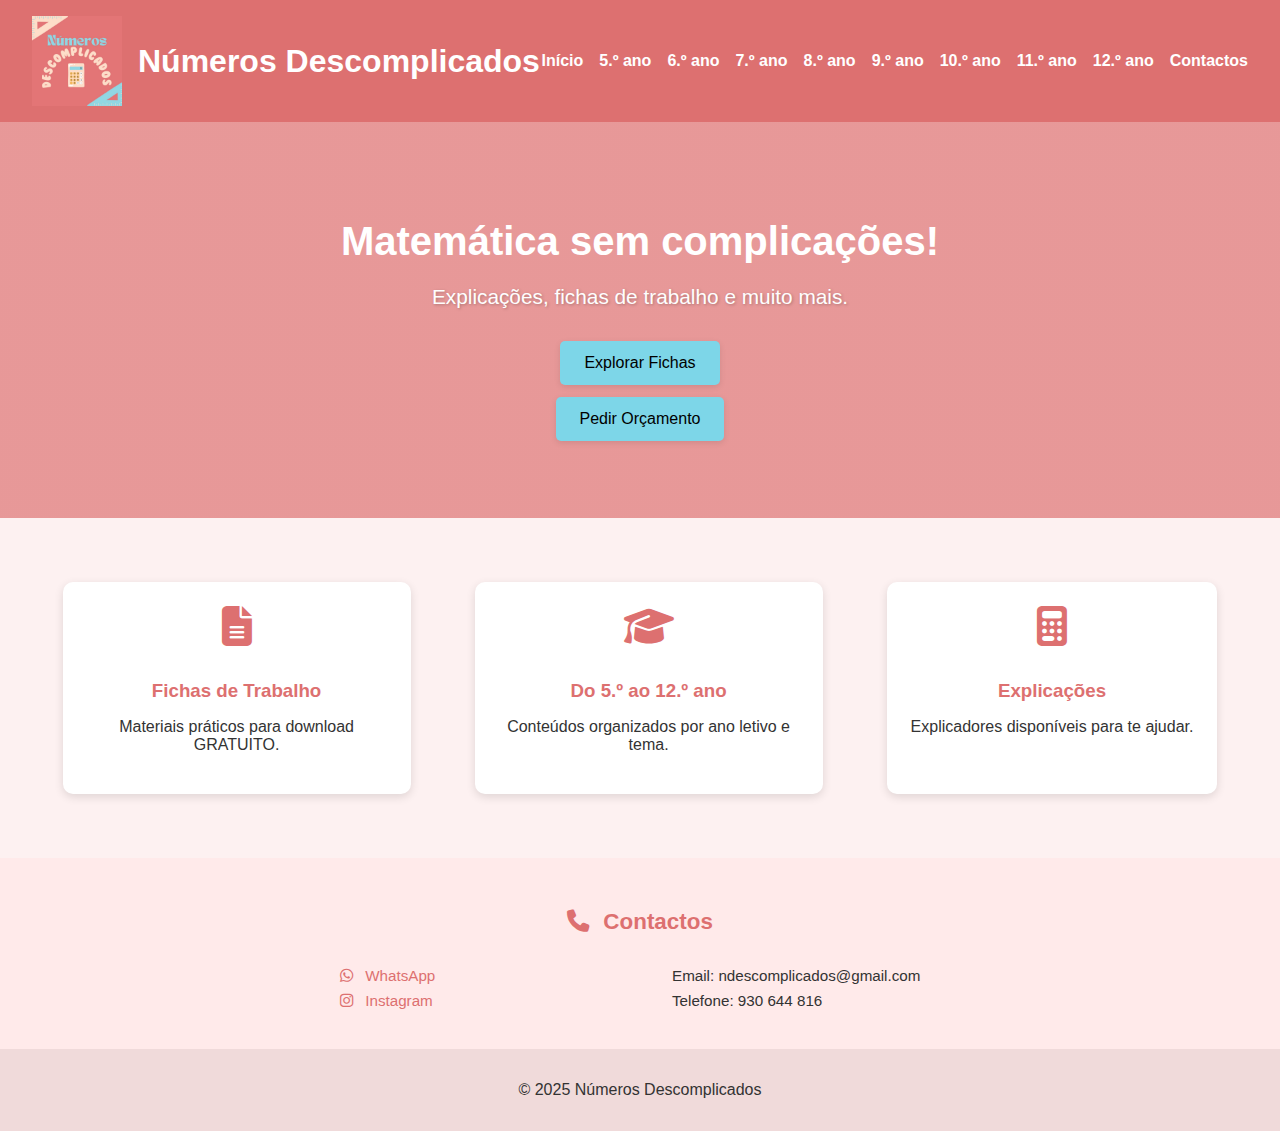
<file: index.html>
<!DOCTYPE html>
<html lang="pt">
<head>
  <link rel="icon" href="logo.jpeg" type="image/jpeg">
  <meta charset="UTF-8">
  <meta name="viewport" content="width=device-width, initial-scale=1.0">
  <title>Números Descomplicados</title>
  <link rel="stylesheet" href="style.css">
  <link rel="stylesheet" href="https://cdnjs.cloudflare.com/ajax/libs/font-awesome/6.5.0/css/all.min.css">
</head>
<body>

  <!-- ===== Header ===== -->
  <header>
    <div class="logo-container">
      <img src="logo.jpeg" alt="Logotipo Números Descomplicados" class="logo">
      <h1>Números Descomplicados</h1>
    </div>
    <nav>
  <div class="menu-toggle" id="mobile-menu">
    <i class="fas fa-bars"></i>
  </div>
  <ul class="nav-list">
    <li><a href="index.html">Início</a></li>
    <li><a href="5ano.html">5.º ano</a></li>
    <li><a href="6ano.html">6.º ano</a></li>
    <li><a href="7ano.html">7.º ano</a></li>
    <li><a href="8ano.html">8.º ano</a></li>
    <li><a href="9ano.html">9.º ano</a></li>
    <li><a href="10ano.html">10.º ano</a></li>
    <li><a href="11ano.html">11.º ano</a></li>
    <li><a href="12ano.html">12.º ano</a></li>
    <li><a href="#contactos">Contactos</a></li>
  </ul>
</nav>

  </header>

  <!-- ===== Hero ===== -->
  <section class="hero">
    <div class="hero-text">
      <h2>Matemática sem complicações!</h2>
      <p>Explicações, fichas de trabalho e muito mais.</p>
      <a href="5ano.html" class="btn">Explorar Fichas</a>
      <a 
  href="https://wa.me/351930644816?text=Olá,%20estou%20à%20procura%20de%20explicações%20de%20Matemática.%20Gostaria%20de%20saber%20valores%20e%20horários.%20Aguardo%20uma%20resposta%20breve.%20😊" 
  target="_blank" 
  class="btn-orcamento">
  Pedir Orçamento
</a>
    </div>
  </section>

  <!-- ===== Highlights ===== -->
  <section class="highlights">
    <div class="highlight">
      <i class="fas fa-file-alt"></i>
      <h3>Fichas de Trabalho</h3>
      <p>Materiais práticos para download GRATUITO.</p>
    </div>
    <div class="highlight">
      <i class="fas fa-graduation-cap"></i>
      <h3>Do 5.º ao 12.º ano</h3>
      <p>Conteúdos organizados por ano letivo e tema.</p>
    </div>
    <div class="highlight">
      <i class="fas fa-calculator"></i>
      <h3>Explicações</h3>
      <p>Explicadores disponíveis para te ajudar.</p>
    </div>
  </section>

  <!-- ===== Contactos ===== -->
  <section id="contactos" class="contactos">

    <h2><i class="fas fa-phone"></i> Contactos</h2>
    <div class="contactos-grid">
      <div class="lado-esquerdo">
        <p><i class="fab fa-whatsapp"></i><a href="https://wa.me/351930644816" target="_blank"> WhatsApp</a></p>
        <p><i class="fab fa-instagram"></i><a href="https://instagram.com/numeros_descomplicados" target="_blank"> Instagram</a></p>
      </div>
      <div class="lado-direito">
        <p>Email: ndescomplicados@gmail.com</p>
        <p>Telefone: 930 644 816</p>
      </div>
    </div>
  </section>

  <footer>
    
    <p>© 2025 Números Descomplicados</p>
  </footer>
<script>
const menu = document.getElementById('mobile-menu');
const navList = document.querySelector('.nav-list');

menu.addEventListener('click', () => {
  navList.classList.toggle('active');
});
</script>

</body>
</html>
</file>
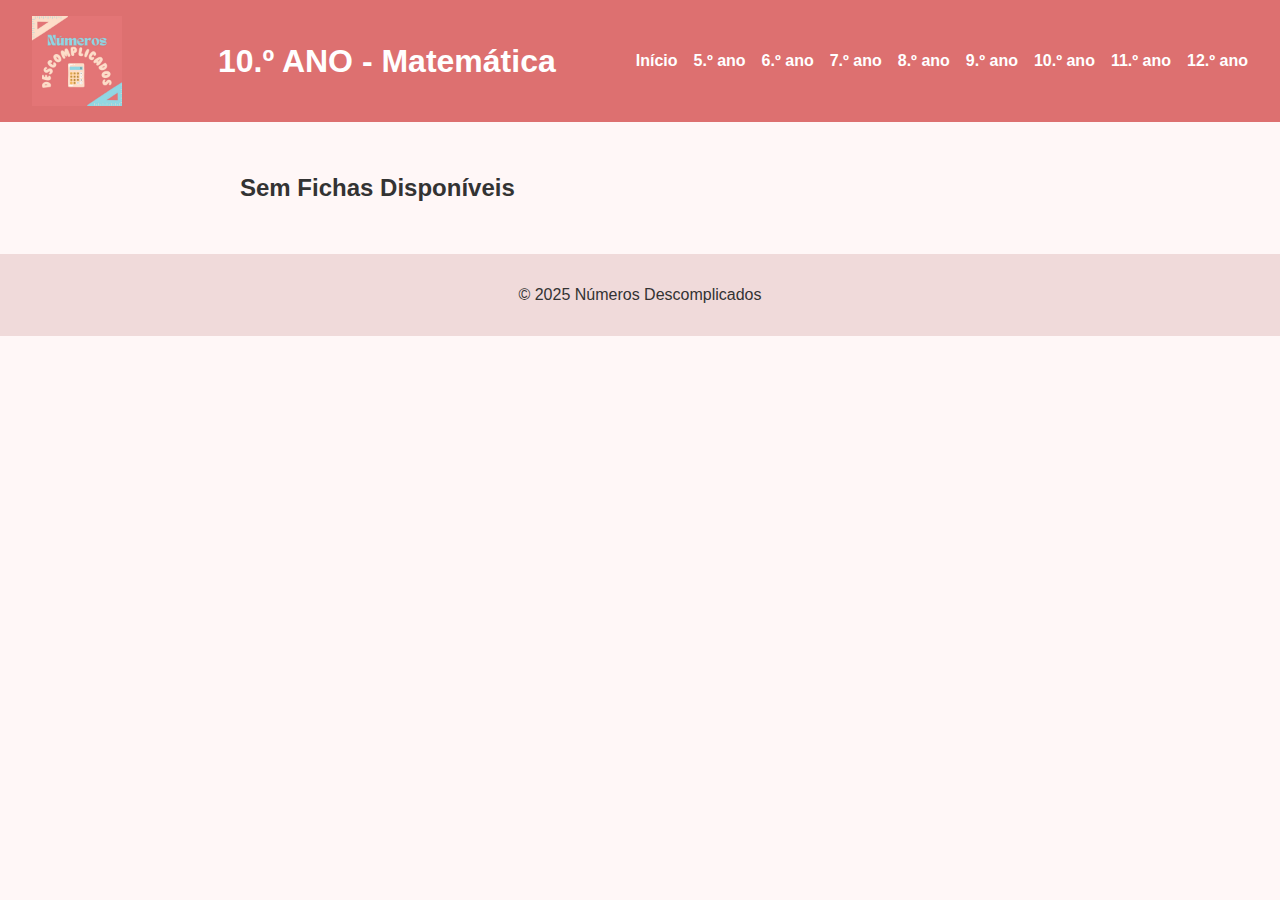
<file: 10ano.html>
<!DOCTYPE html>
<html lang="pt">
<head>
  <link rel="icon" href="logo.jpeg" type="image/jpeg">
  <meta charset="UTF-8" />
  <title>10.º ANO - Matemática</title>
  <link rel="stylesheet" href="style.css" />
</head>
<body>
  <header>
    <img src="logo.jpeg" alt="Logotipo Números Descomplicados" class="logo" />
    <h1>10.º ANO - Matemática</h1>
    <nav>
      <ul>
        <li><a href="index.html">Início</a></li>
    <li><a href="5ano.html">5.º ano</a></li>
    <li><a href="6ano.html">6.º ano</a></li>
    <li><a href="7ano.html">7.º ano</a></li>
    <li><a href="8ano.html">8.º ano</a></li>
    <li><a href="9ano.html">9.º ano</a></li>
    <li><a href="10ano.html">10.º ano</a></li>
    <li><a href="11ano.html">11.º ano</a></li>
    <li><a href="12ano.html">12.º ano</a></li>
      </ul>
    </nav>
  </header>
  <main>
    <section>
      <h2>Sem Fichas Disponíveis</h2>
    </section>
  </main>
  <footer>
    <p>© 2025 Números Descomplicados</p>
  </footer>
</body>
</html>
</file>
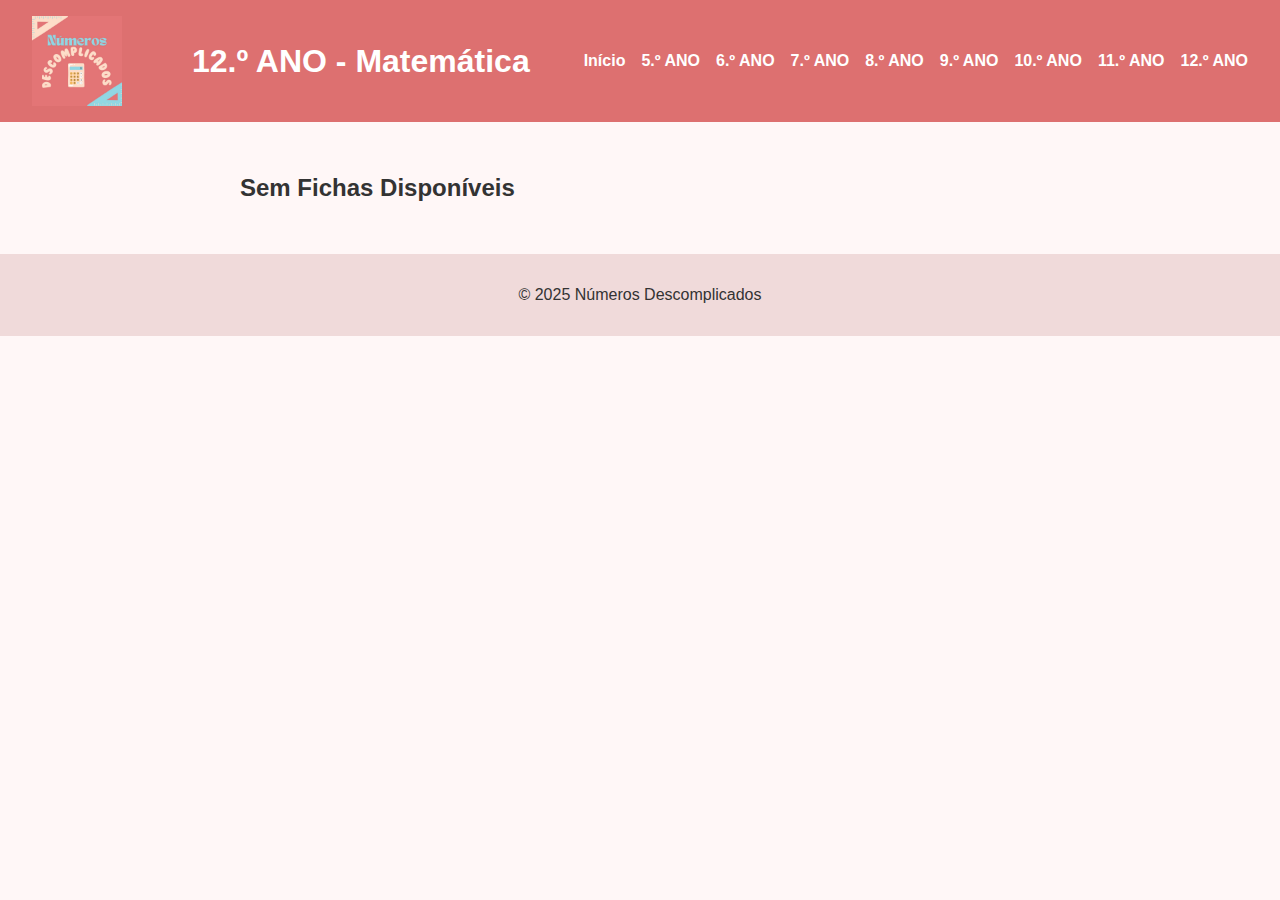
<file: 12ano.html>
<!DOCTYPE html>
<html lang="pt">
<head>
  <link rel="icon" href="logo.jpeg" type="image/jpeg">
  <meta charset="UTF-8" />
  <title>12.º ANO - Matemática</title>
  <link rel="stylesheet" href="style.css" />
</head>
<body>
  <header>
    <img src="logo.jpeg" alt="Logotipo Números Descomplicados" class="logo" />
    <h1>12.º ANO - Matemática</h1>
    <nav>
      <ul>
        <li><a href="index.html">Início</a></li>
<li><a href="5ano.html">5.º ANO</a></li>
<li><a href="6ano.html">6.º ANO</a></li>
<li><a href="7ano.html">7.º ANO</a></li>
<li><a href="8ano.html">8.º ANO</a></li>
<li><a href="9ano.html">9.º ANO</a></li>
<li><a href="10ano.html">10.º ANO</a></li>
<li><a href="11ano.html">11.º ANO</a></li>
<li><a href="12ano.html">12.º ANO</a></li>
      </ul>
    </nav>
  </header>
  <main>
    <section>
      <h2>Sem Fichas Disponíveis</h2>
    </section>
  </main>
  <footer>
    <p>© 2025 Números Descomplicados</p>
  </footer>
</body>
</html>
</file>
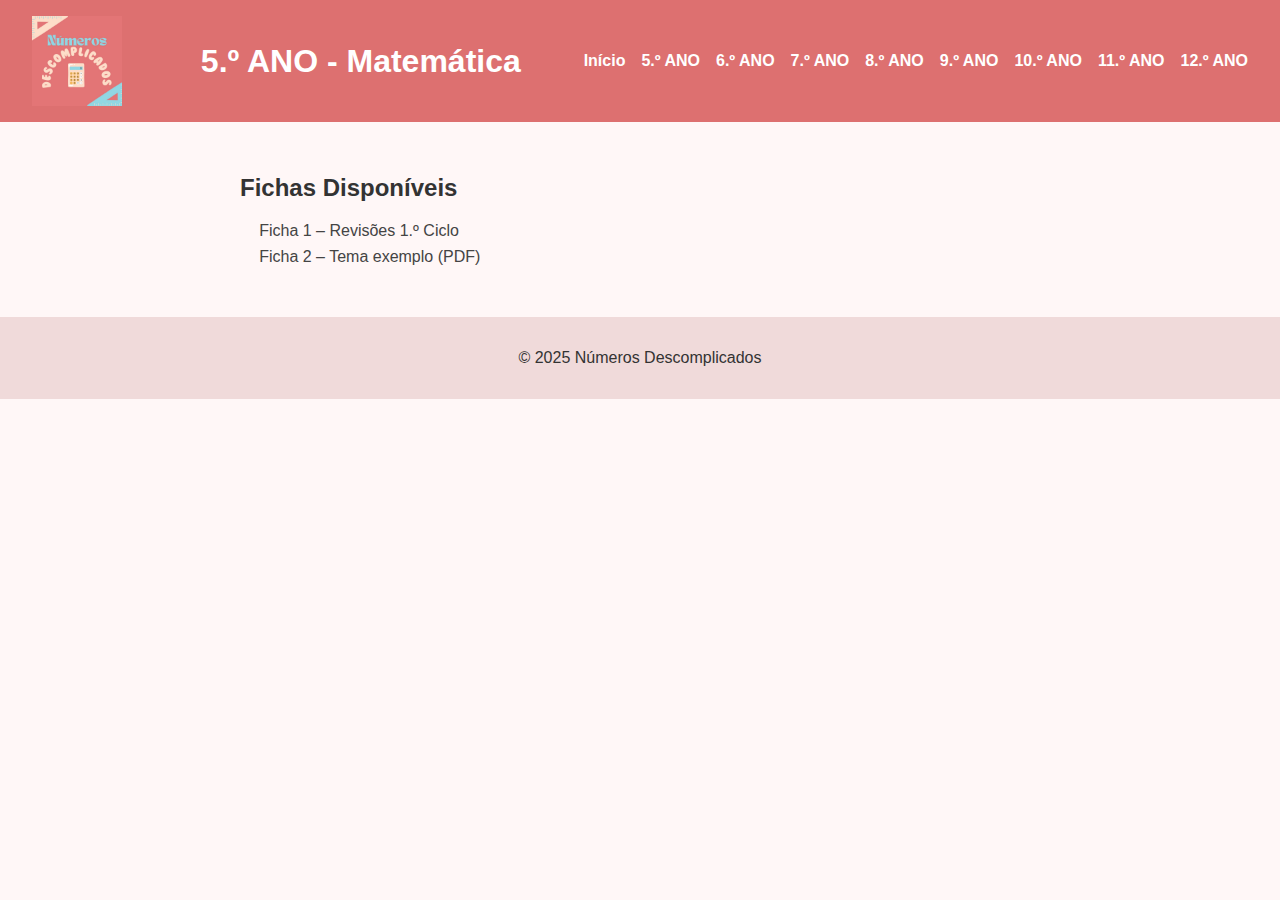
<file: 5ano.html>
<!DOCTYPE html>
<html lang="pt">
<head>
  <meta charset="UTF-8" />
  <title>5.º ANO - Matemática</title>
  <link rel="stylesheet" href="style.css" />
</head>
<body>
  <header>
    <img src="logo.jpeg" alt="Logotipo Números Descomplicados" class="logo" />
    <h1>5.º ANO - Matemática</h1>
    <nav>
      <ul>
        <li><a href="index.html">Início</a></li>
<li><a href="5ano.html">5.º ANO</a></li>
<li><a href="6ano.html">6.º ANO</a></li>
<li><a href="7ano.html">7.º ANO</a></li>
<li><a href="8ano.html">8.º ANO</a></li>
<li><a href="9ano.html">9.º ANO</a></li>
<li><a href="10ano.html">10.º ANO</a></li>
<li><a href="11ano.html">11.º ANO</a></li>
<li><a href="12ano.html">12.º ANO</a></li>
      </ul>
    </nav>
  </header>
  <main>
    <section>
      <h2>Fichas Disponíveis</h2>
      <ul>
        <li><a href="https://drive.google.com/file/d/1UtHJlbvNvyQpi8rbZCGcxuJXe0PNwIOz/view?usp=sharing" target="_blank">Ficha 1 – Revisões 1.º Ciclo</a></li>
        <li><a href="https://drive.google.com" target="_blank">Ficha 2 – Tema exemplo (PDF)</a></li>
      </ul>
    </section>
  </main>
  <footer>
    <p>© 2025 Números Descomplicados</p>
  </footer>
</body>
</html>
</file>
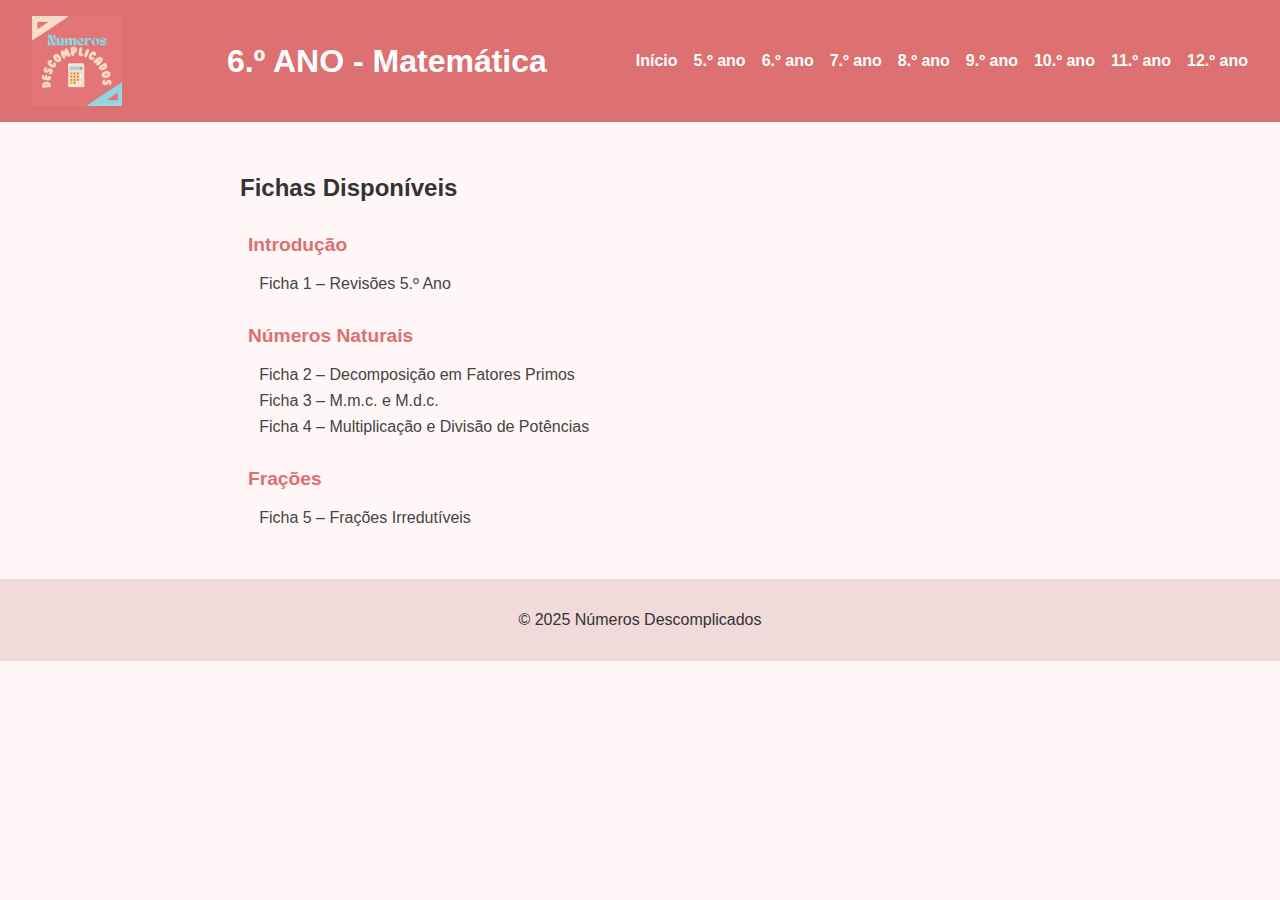
<file: 6ano.html>
<!DOCTYPE html>
<html lang="pt">
<head>
  <link rel="icon" href="logo.jpeg" type="image/jpeg">
  <meta charset="UTF-8" />
  <title>6.º ANO - Matemática</title>
  <link rel="stylesheet" href="style.css" />
</head>
<body>
  <header>
    <img src="logo.jpeg" alt="Logotipo Números Descomplicados" class="logo" />
    <h1>6.º ANO - Matemática</h1>
    <nav>
      <ul>
        <li><a href="index.html">Início</a></li>
    <li><a href="5ano.html">5.º ano</a></li>
    <li><a href="6ano.html">6.º ano</a></li>
    <li><a href="7ano.html">7.º ano</a></li>
    <li><a href="8ano.html">8.º ano</a></li>
    <li><a href="9ano.html">9.º ano</a></li>
    <li><a href="10ano.html">10.º ano</a></li>
    <li><a href="11ano.html">11.º ano</a></li>
    <li><a href="12ano.html">12.º ano</a></li>
      </ul>
    </nav>
  </header>
  <main>
    <section>
      <h2>Fichas Disponíveis</h2>

      <h3>Introdução</h3>
      <ul>
        <li><a href="https://drive.google.com/file/d/1Rt0H1dT_ZBlXn472gUJ8N4SB7qbCYJcA/view?usp=sharing" target="_blank">Ficha 1 – Revisões 5.º Ano</a></li>
      </ul>
        
      <h3>Números Naturais</h3>
      <ul>
        <li><a href="https://drive.google.com/file/d/1JZpQsfsNDIpC4uARJKMUUPfM1zOclAXh/view?usp=sharing" target="_blank">Ficha 2 – Decomposição em Fatores Primos</a></li>
        <li><a href="https://drive.google.com/file/d/1jS19sv9l2V2alOVlP9j3ENWsFeGAokYg/view?usp=sharing" target="_blank">Ficha 3 – M.m.c. e M.d.c.</a></li>
        <li><a href="https://drive.google.com/file/d/17ygU7M0D1WNKh2oZglgHG-KVTKHDAvnq/view?usp=sharing" target="_blank">Ficha 4 – Multiplicação e Divisão de Potências</a></li>
      </ul>
      
      <h3>Frações</h3>
      <ul>
        <li><a href="https://drive.google.com/file/d/1njsi1XIcgDtKKGFmuAUk8J3VbHxjLKh_/view?usp=sharing" target="_blank">Ficha 5 – Frações Irredutíveis</a></li>
      </ul>
    </section>
  </main>
  <footer>
    <p>© 2025 Números Descomplicados</p>
  </footer>
</body>
</html>
</file>
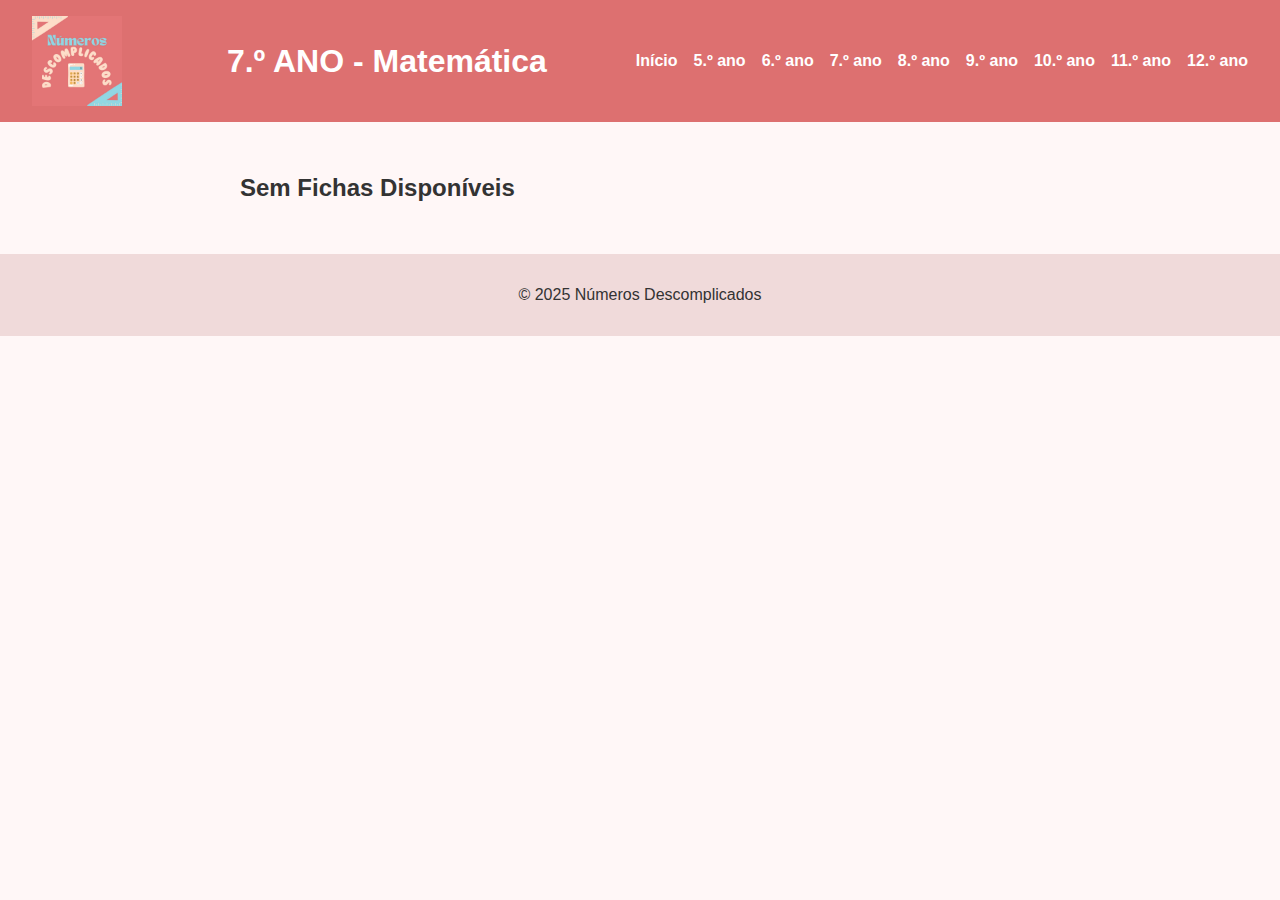
<file: 7ano.html>
<!DOCTYPE html>
<html lang="pt">
<head>
  <link rel="icon" href="logo.jpeg" type="image/jpeg">
  <meta charset="UTF-8" />
  <title>7.º ANO - Matemática</title>
  <link rel="stylesheet" href="style.css" />
</head>
<body>
  <header>
    <img src="logo.jpeg" alt="Logotipo Números Descomplicados" class="logo" />
    <h1>7.º ANO - Matemática</h1>
    <nav>
      <ul>
        <li><a href="index.html">Início</a></li>
    <li><a href="5ano.html">5.º ano</a></li>
    <li><a href="6ano.html">6.º ano</a></li>
    <li><a href="7ano.html">7.º ano</a></li>
    <li><a href="8ano.html">8.º ano</a></li>
    <li><a href="9ano.html">9.º ano</a></li>
    <li><a href="10ano.html">10.º ano</a></li>
    <li><a href="11ano.html">11.º ano</a></li>
    <li><a href="12ano.html">12.º ano</a></li>
      </ul>
    </nav>
  </header>
  <main>
    <section>
      <h2>Sem Fichas Disponíveis</h2>
    </section>
  </main>
  <footer>
    <p>© 2025 Números Descomplicados</p>
  </footer>
</body>
</html>
</file>
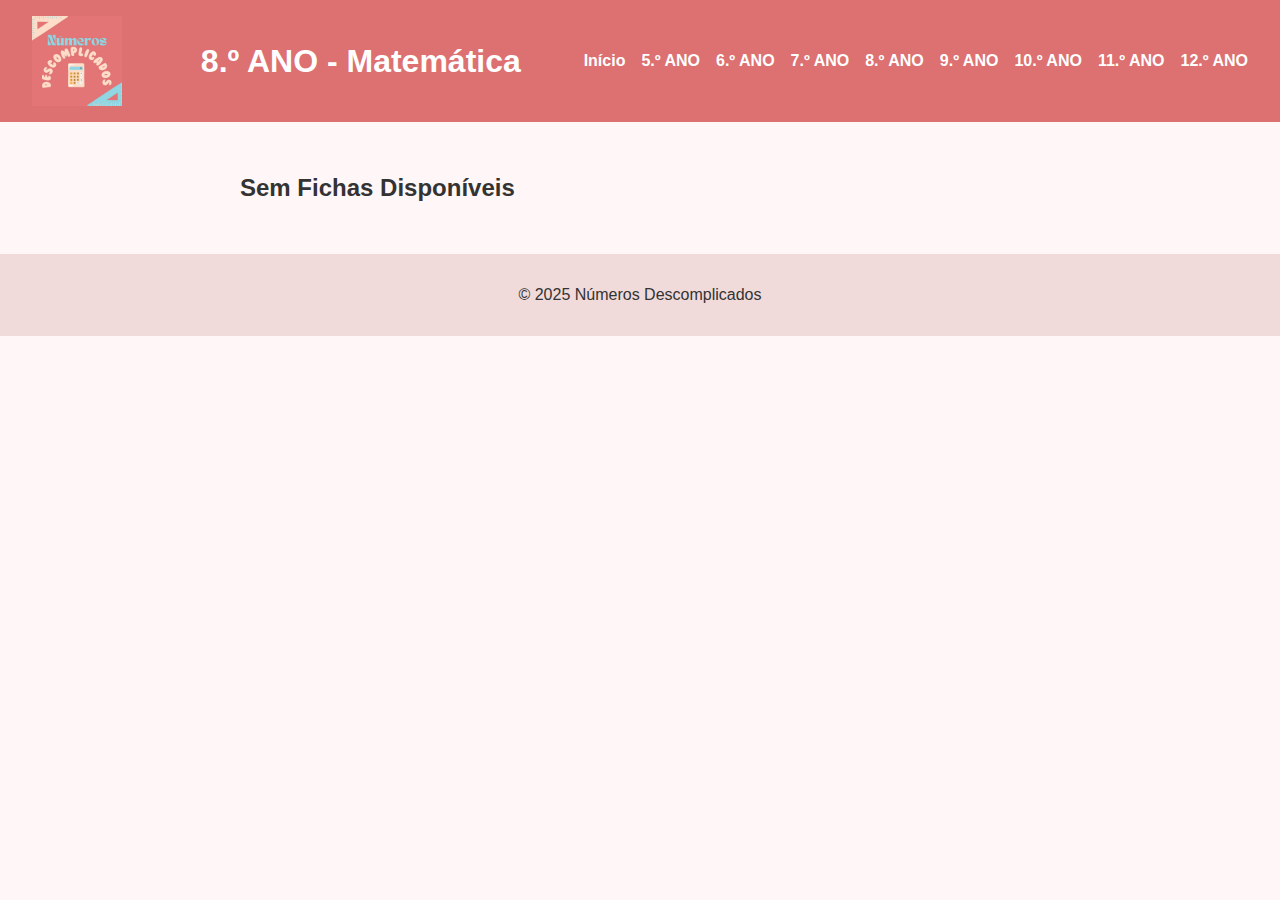
<file: 8ano.html>
<!DOCTYPE html>
<html lang="pt">
<head>
  <link rel="icon" href="logo.jpeg" type="image/jpeg">
  <meta charset="UTF-8" />
  <title>8.º ANO - Matemática</title>
  <link rel="stylesheet" href="style.css" />
</head>
<body>
  <header>
    <img src="logo.jpeg" alt="Logotipo Números Descomplicados" class="logo" />
    <h1>8.º ANO - Matemática</h1>
    <nav>
      <ul>
        <li><a href="index.html">Início</a></li>
<li><a href="5ano.html">5.º ANO</a></li>
<li><a href="6ano.html">6.º ANO</a></li>
<li><a href="7ano.html">7.º ANO</a></li>
<li><a href="8ano.html">8.º ANO</a></li>
<li><a href="9ano.html">9.º ANO</a></li>
<li><a href="10ano.html">10.º ANO</a></li>
<li><a href="11ano.html">11.º ANO</a></li>
<li><a href="12ano.html">12.º ANO</a></li>
      </ul>
    </nav>
  </header>
  <main>
    <section>
      <h2>Sem Fichas Disponíveis</h2>
    </section>
  </main>
  <footer>
    <p>© 2025 Números Descomplicados</p>
  </footer>
</body>
</html>
</file>
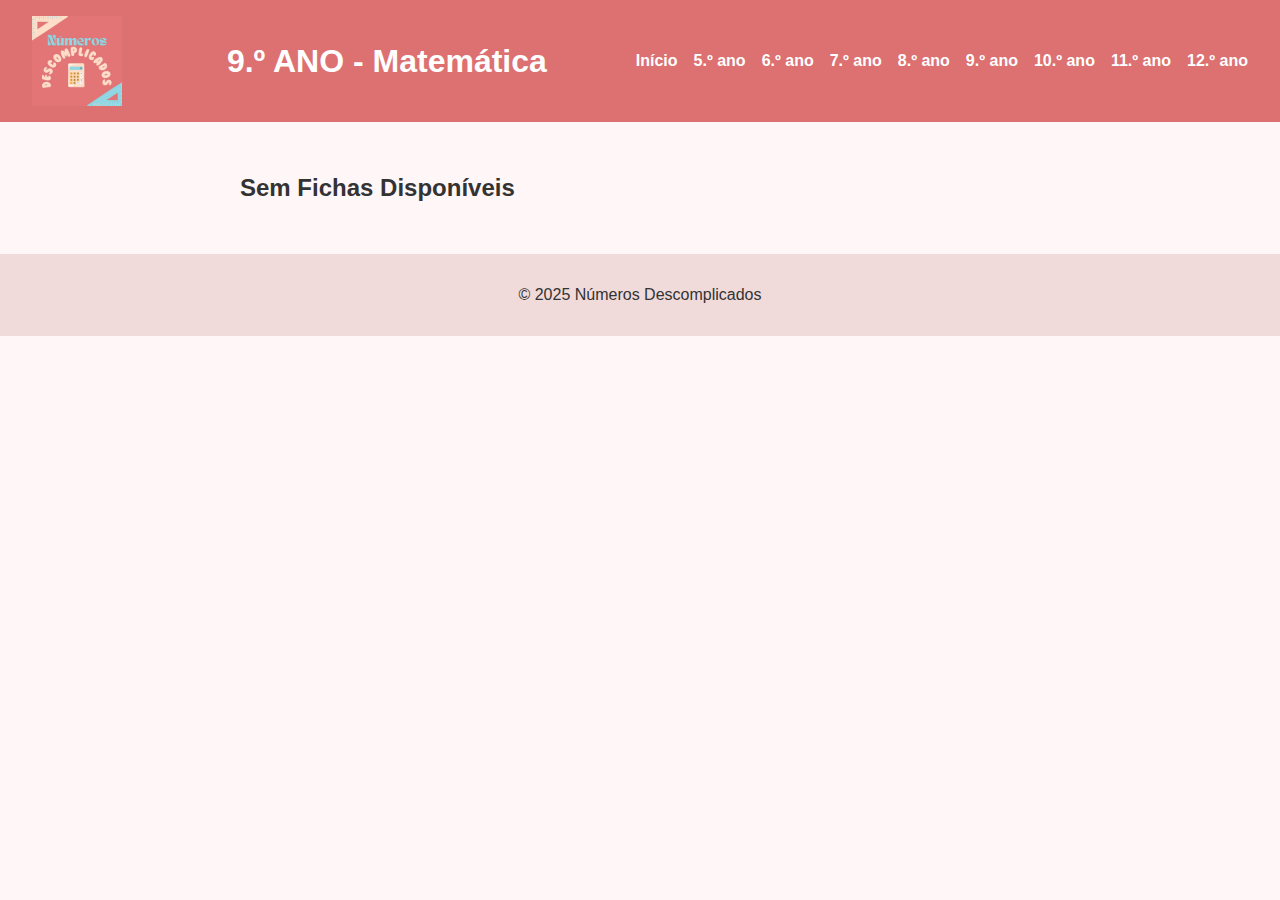
<file: 9ano.html>
<!DOCTYPE html>
<html lang="pt">
<head>
  <link rel="icon" href="logo.jpeg" type="image/jpeg">
  <meta charset="UTF-8" />
  <title>9.º ANO - Matemática</title>
  <link rel="stylesheet" href="style.css" />
</head>
<body>
  <header>
    <img src="logo.jpeg" alt="Logotipo Números Descomplicados" class="logo" />
    <h1>9.º ANO - Matemática</h1>
    <nav>
      <ul>
        <li><a href="index.html">Início</a></li>
    <li><a href="5ano.html">5.º ano</a></li>
    <li><a href="6ano.html">6.º ano</a></li>
    <li><a href="7ano.html">7.º ano</a></li>
    <li><a href="8ano.html">8.º ano</a></li>
    <li><a href="9ano.html">9.º ano</a></li>
    <li><a href="10ano.html">10.º ano</a></li>
    <li><a href="11ano.html">11.º ano</a></li>
    <li><a href="12ano.html">12.º ano</a></li>
      </ul>
    </nav>
  </header>
  <main>
    <section>
      <h2>Sem Fichas Disponíveis</h2>
    </section>
  </main>
  
  <footer>
    <p>© 2025 Números Descomplicados</p>
  </footer>
</body>
</html>
</file>
<file: style.css>
body {
  font-family: 'Segoe UI', sans-serif;
  margin: 0;
  background-color: #fff7f7;
  color: #333;
}

/* ===== Header ===== */
header {
  background-color: #dd7070;
  color: white;
  padding: 1rem 2rem;
  display: flex;
  align-items: center;
  justify-content: space-between;
  flex-wrap: wrap;
}

.logo-container {
  display: flex;
  align-items: center;
}

.logo {
  height: 90px;
  margin-right: 1rem;
}

header h1 {
  font-size: 2rem;
  margin: 0;
}

nav ul {
  list-style: none;
  padding: 0;
  display: flex;
  gap: 1rem;
  margin: 0;
}

nav a {
  color: white;
  text-decoration: none;
  font-weight: bold;
  transition: 0.2s;
}

nav a:hover {
  text-decoration: underline;
}

/* ===== Hero ===== */
.hero {
  background: linear-gradient(rgba(221,112,112,0.7), rgba(221,112,112,0.7)),
              url('https://images.unsplash.com/photo-1522202176988-66273c2fd55f?auto=format&fit=crop&w=1200&q=60')
              center/cover no-repeat;
  color: white;
  text-align: center;
  padding: 4rem 2rem;
}

.hero-text h2 {
  font-size: 2.5rem;
  margin-bottom: 1rem;
}

.hero-text p {
  font-size: 1.3rem;        /* aumenta o tamanho */
  font-weight: 500;         /* ligeiramente mais forte */
  color: #fefefe;           /* branco puro para mais contraste */
  text-shadow: 1px 1px 3px rgba(0,0,0,0.25); /* destaca no fundo */
  margin-bottom: 2rem;
}


/* ==== Botões principais ==== */
.btn,
.btn-orcamento {
  background-color: #7dd6e8;
  color: black;
  padding: 0.8rem 1.5rem;
  text-decoration: none;
  border-radius: 5px;
  display: block;
  width: fit-content;
  margin: 0.4rem auto;
  font-weight: 500;
  font-size: 1rem;
  transition: all 0.25s ease;
  box-shadow: 0 2px 6px rgba(0,0,0,0.1);
}

.btn:hover,
.btn-orcamento:hover {
  background-color: #66c6db;
  transform: translateY(-2px);
  text-decoration: none;
}


/* ===== Highlights ===== */
.highlights {
  display: flex;
  flex-wrap: wrap;
  justify-content: center;
  gap: 2rem;
  padding: 3rem 2rem;
  background-color: #fdf1f1;
}

.highlight {
  background: white;
  border-radius: 10px;
  box-shadow: 0 0 10px rgba(0,0,0,0.1);
  padding: 2rem;
  max-width: 250px;
  text-align: center;
  transition: transform 0.2s;
}



.highlight i {
  font-size: 2.5rem;
  color: #dd7070;
  margin-bottom: 1rem;
}

.highlight h3 {
  color: #dd7070;
  margin-bottom: 0.5rem;
}

/* ===== Contactos ===== */
.contactos {
  background-color: #ffeaea;
  padding: 2rem;
  text-align: center;
  font-size: 0.95rem;
}

.contactos h2 {
  color: #dd7070;
  margin-bottom: 1.5rem;
  font-size: 1.4rem;
}

.contactos-grid {
  display: flex;
  justify-content: center;
  gap: 4rem;
  flex-wrap: wrap;
  max-width: 600px;
  margin: 0 auto;
  text-align: left;
}

.lado-esquerdo,
.lado-direito {
  flex: 1 1 200px;
}

.contactos p {
  margin: 0.5rem 0;
  font-size: 0.95rem;
}

.contactos i {
  color: #dd7070;
  margin-right: 0.5rem;
}

.contactos a {
  color: #dd7070;
  text-decoration: none;
}

.contactos a:hover {
  text-decoration: underline;
}

/* ===== Footer ===== */
footer {
  text-align: center;
  padding: 1rem;
  background-color: #f0dada;
}

/* --------- Páginas das Fichas --------- */
main {
  padding: 2rem;
  max-width: 800px;
  margin: 0 auto;
}

main h3 {
  margin-top: 2rem;
  color: #dd7070;
  font-size: 1.2rem;
  margin-left: 0.5rem;
}

main ul {
  list-style-type: none;
  padding-left: 1.2rem;
  margin-bottom: 1.2rem;
}

main li {
  margin: 0.5rem 0;
}

main a {
  text-decoration: none;
  color: #444;
  font-weight: normal;
  transition: 0.2s ease;
}

main a:hover {
  text-decoration: underline;
  color: #dd7070;
}

/* Menu hamburguer */
.menu-toggle {
  display: none;
  font-size: 1.5rem;
  cursor: pointer;
  color: white;
}

/* Mobile styles */
@media (max-width: 768px) {
  nav ul.nav-list {
    display: none;
    flex-direction: column;
    width: 100%;
  }

  nav ul.nav-list.active {
    display: flex;
  }

  .menu-toggle {
    display: block;
  }

  nav ul.nav-list li {
    margin: 0.5rem 0;
    text-align: center;
  }
}




/* Corrigir alinhamento dos botões na secção hero */
.hero-text {
  text-align: center;
}

.hero-text a {
  display: block;           /* força cada botão a ficar numa linha */
  margin: 0.8rem auto;      /* centraliza e dá espaçamento */
  width: fit-content;       /* mantém o tamanho justo ao texto */
}

.highlight:hover {
  transform: none;
}

/* === Desativar completamente qualquer animação nas caixas === */
.highlight,
.info-box {
  transition: none !important;
  transform: none !important;
  cursor: default !important;
}

.highlight:hover,
.info-box:hover {
  transform: none !important;
  box-shadow: none !important;
  cursor: default !important;
}

/* === Neutralizar completamente o hover das caixas informativas === */
.highlight,
.info-box {
  transition: none !important;
  transform: none !important;
  box-shadow: none !important;
  cursor: default !important;
}

.highlight:hover,
.info-box:hover {
  transform: none !important;
  box-shadow: none !important;
  cursor: default !important;
  background-color: inherit !important; /* evita mudança de cor */
}

/* === CORREÇÃO FINAL: desativar qualquer efeito hover nas caixas === */
.highlight,
.info-box {
  transition: none !important;
  transform: none !important;
  box-shadow: none !important;
  background-color: inherit !important;
  cursor: default !important;
}

.highlight:hover,
.info-box:hover {
  transition: none !important;
  transform: none !important;
  box-shadow: none !important;
  background-color: inherit !important;
  cursor: default !important;
}

/* === Caixas informativas estáticas (sem hover) === */
.highlight,
.info-box {
  background-color: #ffffff;                 /* fundo branco suave */
  border-radius: 10px;                      /* cantos arredondados */
  box-shadow: 0 2px 8px rgba(0, 0, 0, 0.08);/* sombra leve e fixa */
  padding: 1.5rem;
  text-align: center;
  transition: none !important;              /* sem animação */
  transform: none !important;
  cursor: default !important;
}

/* Mesmo no hover, nada muda */
.highlight:hover,
.info-box:hover {
  background-color: #ffffff !important;
  box-shadow: 0 2px 8px rgba(0, 0, 0, 0.08) !important;
  transform: none !important;
  cursor: default !important;
}

/* === Caixas informativas sempre visíveis === */
.highlight,
.info-box {
  background-color: #ffffff;                /* fundo branco fixo */
  border-radius: 10px;                     /* cantos suaves */
  box-shadow: 0 2px 8px rgba(0, 0, 0, 0.08);/* sombra leve permanente */
  padding: 1.5rem;
  text-align: center;
  transition: none !important;
  transform: none !important;
  cursor: default !important;
  margin: 1rem auto;
  max-width: 300px;                        /* ajusta conforme o layout */
}

/* hover não altera nada */
.highlight:hover,
.info-box:hover {
  background-color: #ffffff !important;
  box-shadow: 0 2px 8px rgba(0, 0, 0, 0.08) !important;
  transform: none !important;
  cursor: default !important;
}

/* === CAIXAS INFORMATIVAS SEMPRE VISÍVEIS === */
.highlight,
.info-box {
  display: inline-block;                 /* aparecem lado a lado se houver espaço */
  background-color: #ffffff !important;  /* fundo branco visível */
  border-radius: 10px;                   /* cantos suaves */
  box-shadow: 0 3px 10px rgba(0, 0, 0, 0.12) !important; /* sombra fixa */
  padding: 1.5rem;
  margin: 1rem;
  text-align: center;
  opacity: 1 !important;                 /* garantir que são visíveis */
  visibility: visible !important;        /* garantir que não estão escondidas */
  transform: none !important;            /* nada de movimentos */
  transition: none !important;           /* sem efeitos */
  cursor: default !important;
}

/* no hover, absolutamente nada muda */
.highlight:hover,
.info-box:hover {
  background-color: #ffffff !important;
  box-shadow: 0 3px 10px rgba(0, 0, 0, 0.12) !important;
  opacity: 1 !important;
  visibility: visible !important;
  transform: none !important;
  cursor: default !important;
}

/* ===== Página Sobre Nós ===== */
.sobre-nos {
  max-width: 800px;
  margin: 3rem auto;
  padding: 2rem;
  background-color: #fff7f7;
  border-radius: 10px;
  box-shadow: 0 2px 8px rgba(0,0,0,0.1);
  text-align: center;
}

.sobre-nos h2 {
  color: #dd7070;
  margin-bottom: 1.5rem;
  font-size: 1.8rem;
}

.sobre-nos p {
  font-size: 1.05rem;
  line-height: 1.6;
  margin-bottom: 1.2rem;
}

/* ===== Página Sobre Nós ===== */
.sobre-nos {
  max-width: 800px;
  margin: 3rem auto;
  padding: 2rem;
  background-color: #fff7f7;
  border-radius: 10px;
  box-shadow: 0 2px 8px rgba(0,0,0,0.1);
  text-align: center;
}

.sobre-nos h2 {
  color: #dd7070;
  margin-bottom: 1.5rem;
  font-size: 1.8rem;
}

.sobre-nos p {
  font-size: 1.05rem;
  line-height: 1.6;
  margin-bottom: 1.2rem;
}

/* imagem topo */
.imagem-sobre {
  width: 90%;
  max-width: 600px;                     /* antes era 700px */
  border-radius: 10px;
  margin: 0 auto 2rem auto;             /* centraliza */
  display: block;
  box-shadow: 0 3px 10px rgba(0, 0, 0, 0.15);
}
</file>
